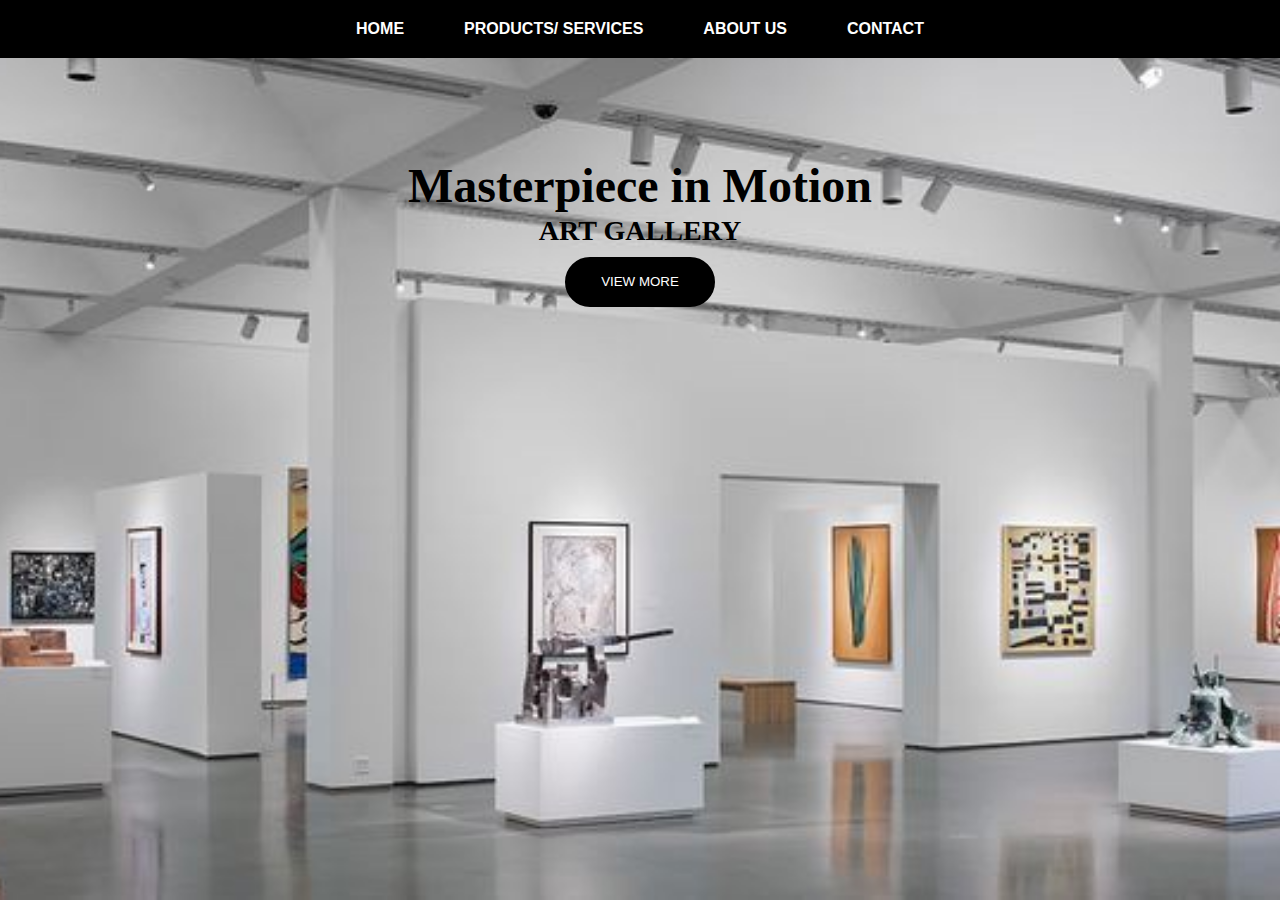
<file: index.html>
<!DOCTYPE html>
<html lang="en">
<head>
    <meta charset="UTF-8">
    <meta name="viewport" content="width=device-width, initial-scale=1.0">
    <title>Masterpieces in Motion | Home</title>
    <link rel="stylesheet" href="homePage.css">
</head>
<body>

    <nav class="header">

        <div class="headerOne">
            <button class="hBut" onclick="location.href='homePage.html'"><strong>HOME</strong></button>
            <button class="hBut" onclick="location.href='productPage.html'"><strong>PRODUCTS/ SERVICES</strong></button>
            <button class="hBut" onclick="location.href='aboutUs.html'"><strong>ABOUT US</strong></button>
            <button class="hBut" onclick="location.href='contact.html'"><strong>CONTACT</strong></button>
        </div>

    </nav>

    <div class="title">
        <h1>Masterpiece in Motion</h1>
        <h3>ART GALLERY</h3>
    </div>

    <button class="viewMore" onclick="location.href='productPage.html'">VIEW MORE</button>
    
</body>
</html>
</file>
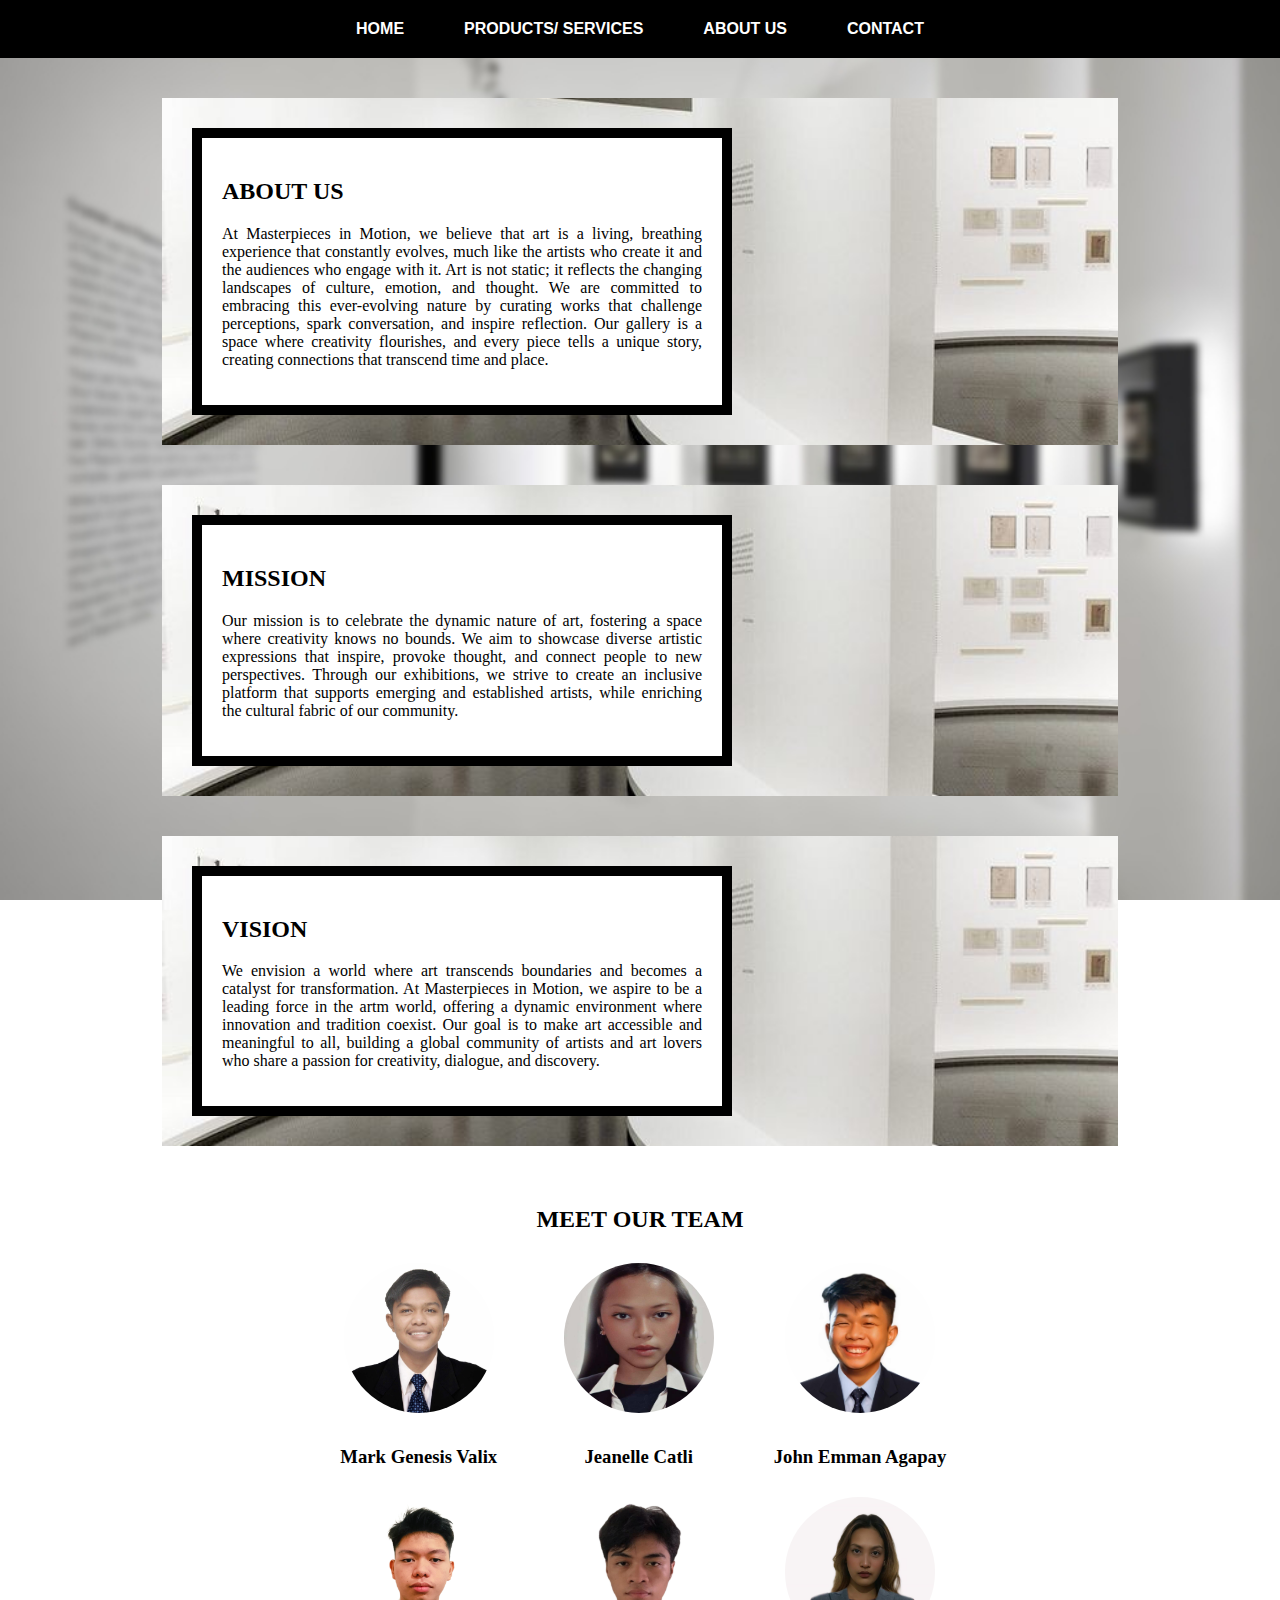
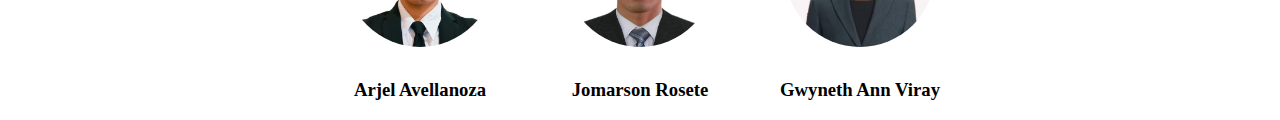
<file: aboutUs.html>
<!DOCTYPE html>
<html lang="en">
<head>
    <meta charset="UTF-8">
    <meta name="viewport" content="width=device-width, initial-scale=1.0">
    <title>Masterpieces in Motion | About</title>
    <link rel="stylesheet" href="aboutUs.css">
</head>
<body>

    <nav class="header">

        <div class="headerOne">
            <button class="hBut" onclick="location.href='homePage.html'"><strong>HOME</strong></button>
            <button class="hBut" onclick="location.href='productPage.html'"><strong>PRODUCTS/ SERVICES</strong></button>
            <button class="hBut" onclick="location.href='aboutUs.html'"><strong>ABOUT US</strong></button>
            <button class="hBut" onclick="location.href='contact.html'"><strong>CONTACT</strong></button>
        </div>

    </nav>
    
    <div class="aboutUsBg">
        <div class="aboutUs">
            <h2>ABOUT US</h2>
            <p>
                At Masterpieces in Motion, we believe that art is a living,
                breathing experience that constantly evolves, much like the
                artists who create it and the audiences who engage with it.
                Art is not static; it reflects the changing landscapes of 
                culture, emotion, and thought. We are committed to embracing 
                this ever-evolving nature by curating works that challenge
                perceptions, spark conversation, and inspire reflection. Our
                gallery is a space where creativity flourishes, and every
                piece tells a unique story, creating connections that
                transcend time and place.
            </p>

        </div>

    </div>

    <div class="missionBg">
        <div class="mission">
            <h2>MISSION</h2>
            <p>
                Our mission is to celebrate the dynamic nature of art,
                fostering a space where creativity knows no bounds.
                We aim to showcase diverse artistic expressions that
                inspire, provoke thought, and connect people to new
                perspectives. Through our exhibitions, we strive to
                create an inclusive platform that supports emerging and
                established artists, while enriching the cultural fabric of
                our community.
            </p>

        </div>
    </div>

    <div class="visionBg">
        <div class="vision">
            <h2>VISION</h2>
            <p>
                We envision a world where art transcends boundaries and
                becomes a catalyst for transformation. At Masterpieces 
                in Motion, we aspire to be a leading force in the artm
                world, offering a dynamic environment where innovation
                and tradition coexist. Our goal is to make art accessible 
                and meaningful to all, building a global community of 
                artists and art lovers who share a passion for creativity,
                dialogue, and discovery.
            </p>

        </div>
    </div>

    <div class="teamBg">
        <h2>MEET OUR TEAM</h2>
        <div class="firstTeam">
           
            <div>
                <img class="team" src="valix.jpg" alt="Mark Genesis Valix">
                <h3 id="valix">Mark Genesis Valix</h3>
            </div>

            <div>
                <img class="team" src="catli.jpg" alt="Jeanelle Catli">
                <h3 class="name" id="catli">Jeanelle Catli</h3>
            </div>

            <div>
                <img class="team" src="agapay.jpg" alt="John Emman Agapay">
                <h3 class="name" id="agapay">John Emman Agapay</h3>
            </div>

        </div>

        <div class="secondTeam">

            <div>
                <img class="team" src="avellanoza.jpg" alt="Arjel Avellanoza">
                <h3 class="name" id="avellanoza">Arjel Avellanoza</h3>
            </div>

            <div>
                <img class="team" src="rosete.jpg" alt="Jomarson Rosete">
                <h3 class="name" id="rosete">Jomarson Rosete</h3>
            </div>

            <div>
                <img class="team" src="viray.jpg" alt="Gwyneth Ann Viray">
                <h3 class="name" id="viray">Gwyneth Ann Viray </h3>
            </div>

        </div>

    </div>

    
</body>
</html>
</file>
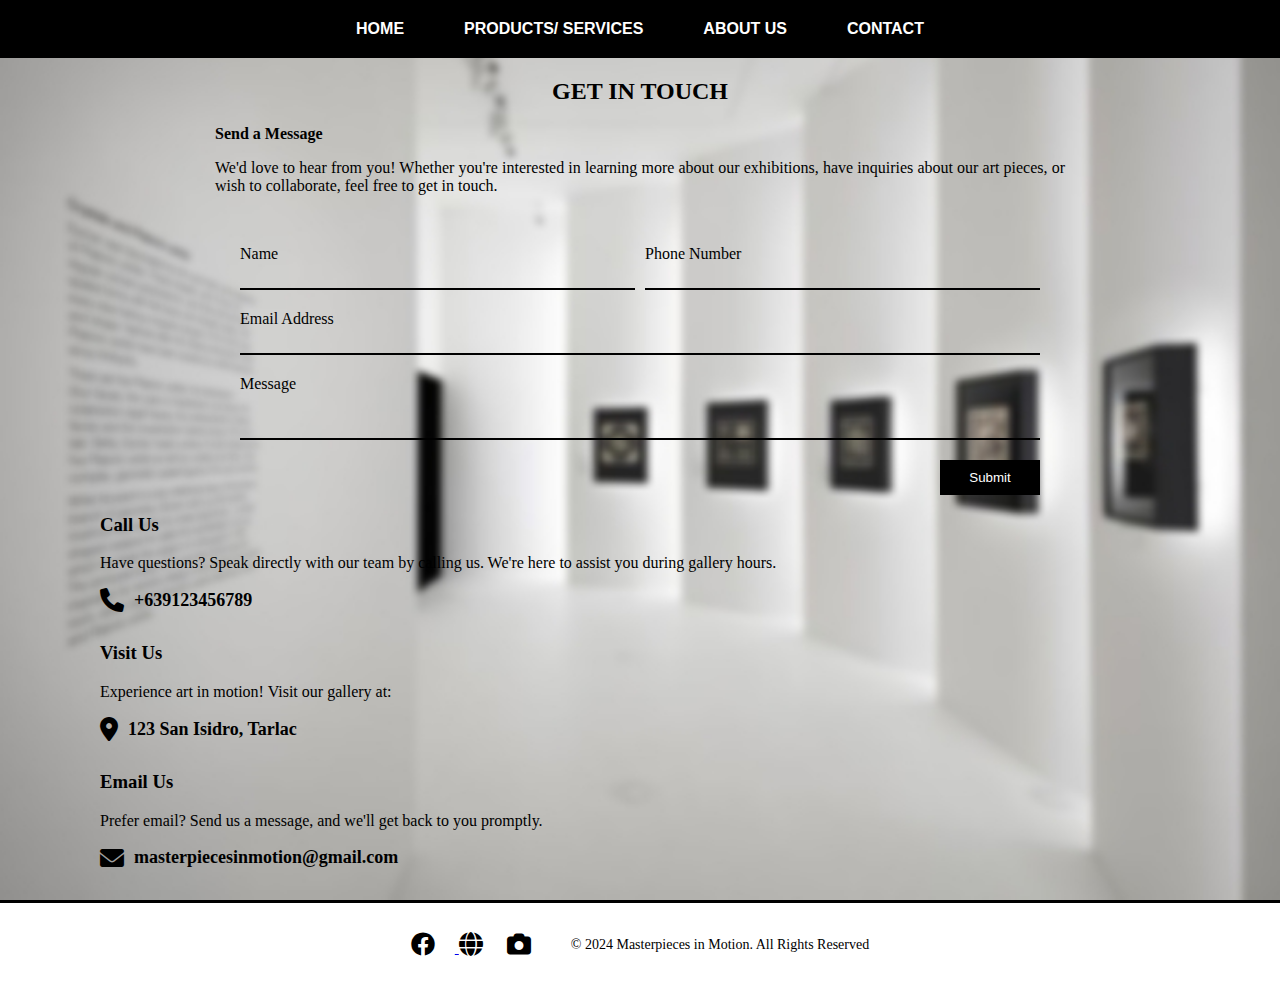
<file: contact.html>
<!DOCTYPE html>
<html lang="en">
<head>
  <meta charset="UTF-8">
  <meta name="viewport" content="width=device-width, initial-scale=1.0">
  <title>Masterpieces in Motion | Contact</title>
  <link rel="stylesheet" href="contact.css">
  <!-- Link to Font Awesome (if using Font Awesome icons) -->
  <link href="https://cdnjs.cloudflare.com/ajax/libs/font-awesome/6.0.0-beta3/css/all.min.css" rel="stylesheet">
</head>
<body>

    <nav class="header">

        <div class="headerOne">
            <button class="hBut" onclick="location.href='homePage.html'"><strong>HOME</strong></button>
            <button class="hBut" onclick="location.href='productPage.html'"><strong>PRODUCTS/ SERVICES</strong></button>
            <button class="hBut" onclick="location.href='aboutUs.html'"><strong>ABOUT US</strong></button>
            <button class="hBut" onclick="location.href='contact.html'"><strong>CONTACT</strong></button>
        </div>

    </nav>

    <div class="getIn">
        <h2>GET IN TOUCH</h2>
        <p><strong>Send a Message</strong></p>
        <p>We'd love to hear from you! Whether you're interested in 
        learning more about our exhibitions, have inquiries about our 
        art pieces, or wish to collaborate, feel free to get in touch.</p>
    </div>

    
    <div class="form-container">
        <form id="forms">
        <div class="row">
            <div class="name">
                <label for="nameInput">Name</label>
                <input type="text" id="nameInput"required>
            </div> 
    
            <div class="phone">
                <label for="phoneInput">Phone Number</label>
                <input type="text" id="phoneInput"required>
            </div>
        </div>
    
        <div class="email">
            <label for="emailInput">Email Address</label>
            <input type="text" id="emailInput"required>
        </div>  
    
        <div class="message">
            <label for="messageInput">Message</label>
            <input type="text" class="message" id="messageInput"required>
        </div>  
    
        <div class="button-container">
            <button class="submit"onclick="SUBMIT(event)">Submit</button>
        </div>
  </form> 
 </div>

    
    
    

    <div class="callUs">
        <h3>Call Us</h3>
        <p class="call">Have questions? Speak directly with our team by calling us. We're here to assist you during gallery hours.</p>
        <div class="icon-text">
            <i class="fa-solid fa-phone"></i>
            <h3 class="number">+639123456789</h3>
        </div>
    </div>
    
    <div class="visitUs">
        <h3>Visit Us</h3>
        <p class="call">Experience art in motion! Visit our gallery at:</p>
        <div class="icon-text">
            <i class="fa-solid fa-location-dot"></i>
            <h3 class="number">123 San Isidro, Tarlac</h3>
        </div>
    </div>
    
    <div class="emailUs">
        <h3>Email Us</h3>
        <p class="call">Prefer email? Send us a message, and we'll get back to you promptly.</p>
        <div class="icon-text">
            <i class="fa-solid fa-envelope"></i>
            <h3 class="number">masterpiecesinmotion@gmail.com</h3>
        </div>
    </div>
    <footer class="footer">
        <div class="footer-content">
        
          <div class="social-icons">
            <a href="https://www.facebook.com/groups/1124116212647384" target="_blank" rel="noopener noreferrer">
                <i class="fab fa-facebook"></i>
            </a>
            <i class="fas fa-globe"></i>
            <i class="fas fa-camera"></i>
          </div>
         
          <p class="copyright">&copy; 2024 Masterpieces in Motion. All Rights Reserved</p>
        </div>
      </footer>



      <script src="script.js" type="text/javascript"></script>
</body>
</html>
</file>
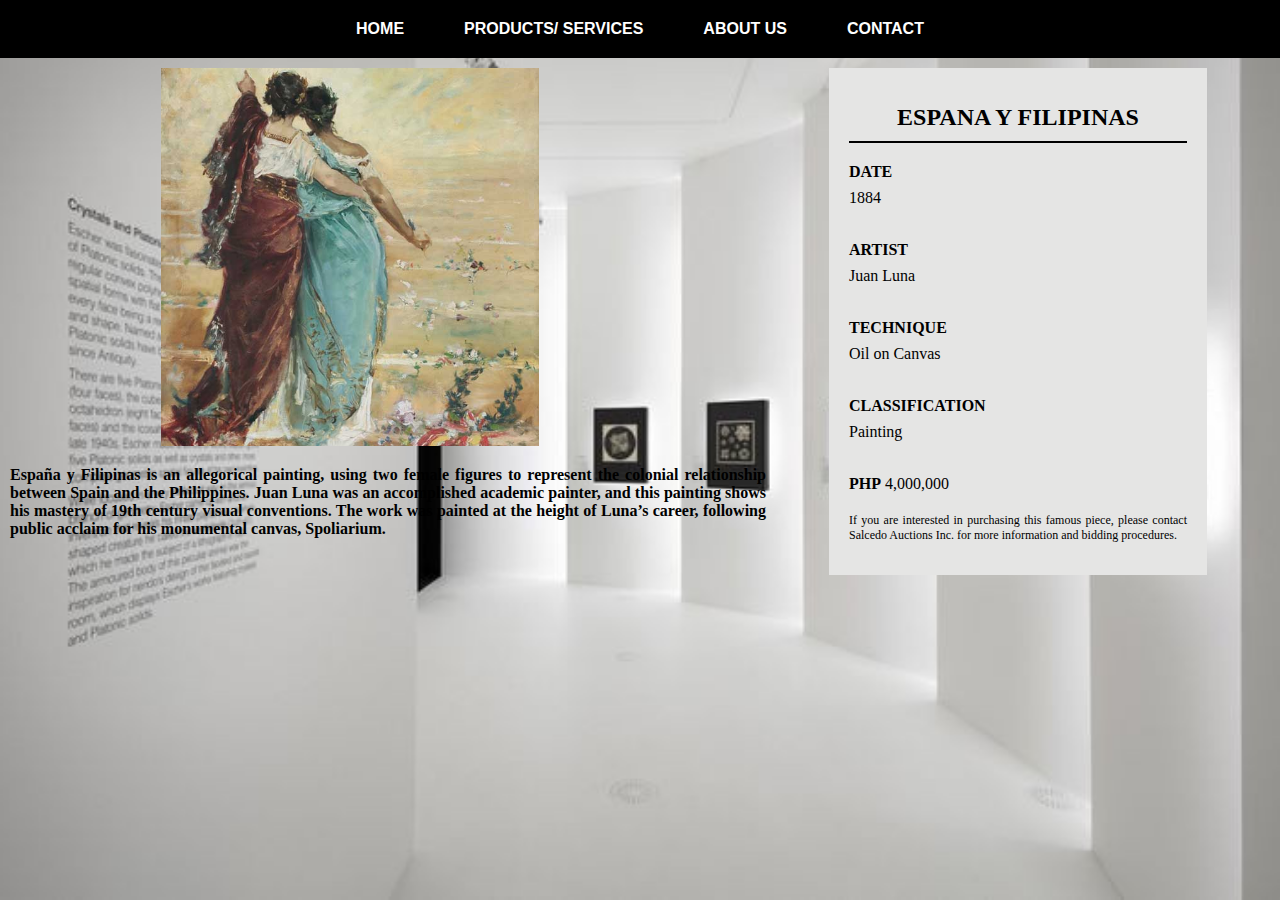
<file: espana.html>
<!DOCTYPE html>
<html lang="en">
<head>
    <meta charset="UTF-8">
    <meta name="viewport" content="width=device-width, initial-scale=1.0">
    <title>Masterpieces in Motion | Espana y Filipinas</title>
    <link rel="stylesheet" href="espana.css">
</head>
<body>

    <nav class="header">

        <div class="headerOne">
            <button class="hBut" onclick="location.href='homePage.html'"><strong>HOME</strong></button>
            <button class="hBut" onclick="location.href='productPage.html'"><strong>PRODUCTS/ SERVICES</strong></button>
            <button class="hBut" onclick="location.href='aboutUs.html'"><strong>ABOUT US</strong></button>
            <button class="hBut" onclick="location.href='contact.html'"><strong>CONTACT</strong></button>
        </div>

    </nav>

    
    <div class="container">
    <div class="plantingRiceBg">
        <img class="plantingRice" src="art1.png" alt="">
        <p> <strong>España y Filipinas is an allegorical painting, 
            using two female figures to represent the colonial 
            relationship between Spain and the Philippines. Juan 
            Luna was an accomplished academic painter, and this 
            painting shows his mastery of 19th century visual 
            conventions. The work was painted at the height of Luna’s 
            career, following public acclaim for his monumental canvas, 
            Spoliarium. </strong></p>

    </div>

    <div class="card">
        <h1>ESPANA Y FILIPINAS</h1>
        <div class="details">
            <p><span class="label">DATE</span></p>
            <p> 1884</p>
            <br>
            <p><span class="label">ARTIST</span></p>
            <p>Juan Luna</p>
            <br>
            <p><span class="label">TECHNIQUE</span></p>
            <p>Oil on Canvas</p>
            <br>
            <p><span class="label">CLASSIFICATION</span></p>
            <p>Painting</p>
            <br>
            <p><span class="label">PHP</span> 4,000,000</p>
        </div>
        <div class="footer">
            <p>If you are interested in purchasing this famous piece, please contact Salcedo Auctions Inc. for more information and bidding procedures.</p>
        </div>
    </div>
</div>
    
</body>
</html>
</file>
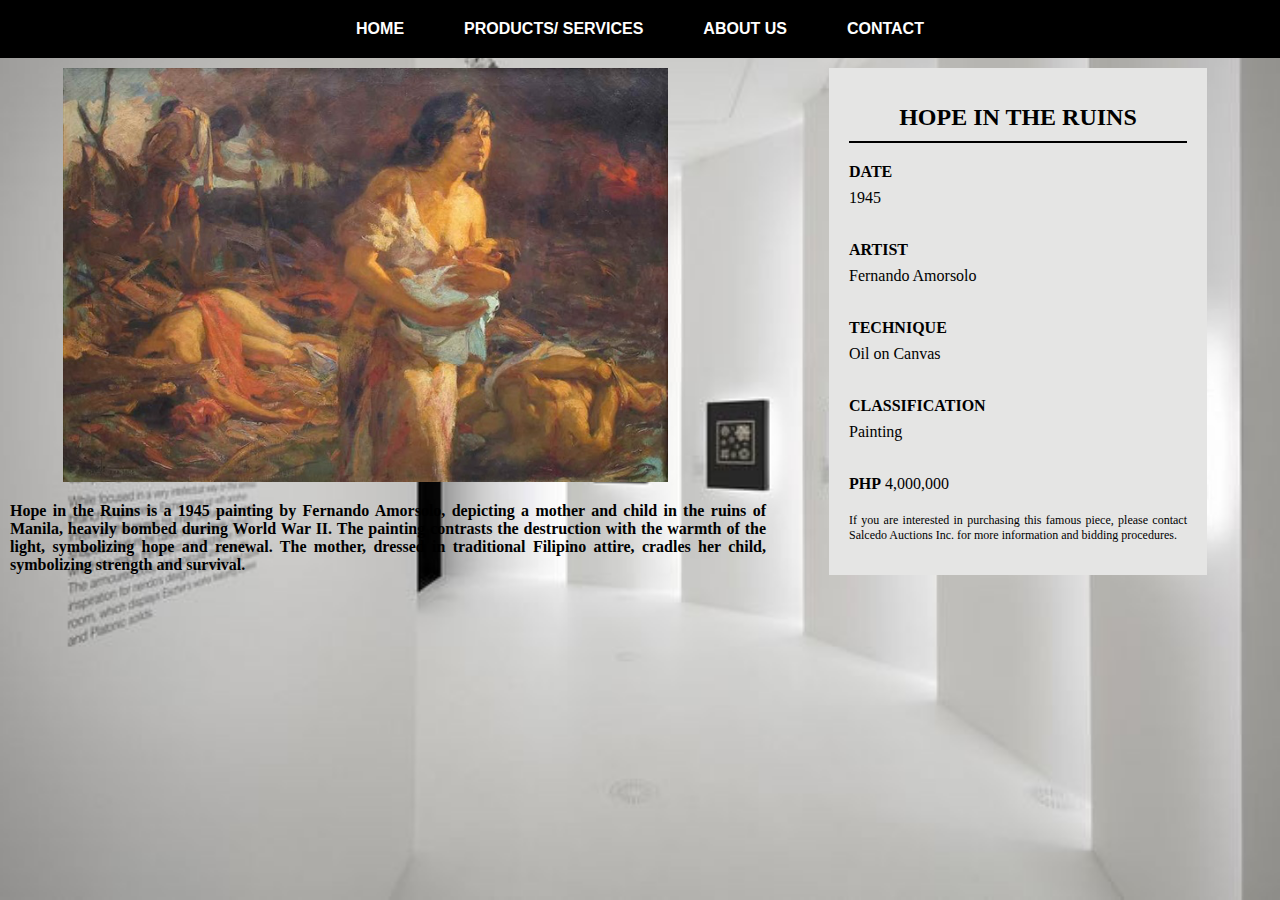
<file: hope.html>
<!DOCTYPE html>
<html lang="en">
<head>
    <meta charset="UTF-8">
    <meta name="viewport" content="width=device-width, initial-scale=1.0">
    <title>Masterpieces in Motion | Hope in the Ruins</title>
    <link rel="stylesheet" href="hope.css">
</head>
<body>

    
    <nav class="header">

        <div class="headerOne">
            <button class="hBut" onclick="location.href='homePage.html'"><strong>HOME</strong></button>
            <button class="hBut" onclick="location.href='productPage.html'"><strong>PRODUCTS/ SERVICES</strong></button>
            <button class="hBut" onclick="location.href='aboutUs.html'"><strong>ABOUT US</strong></button>
            <button class="hBut" onclick="location.href='contact.html'"><strong>CONTACT</strong></button>
        </div>

    </nav>

    <div class="container">
    <div class="plantingRiceBg">
        <img class="plantingRice" src="hope.png" alt="">
        <p> <strong>Hope in the Ruins is a 1945 painting by 
            Fernando Amorsolo, depicting a mother and child in 
            the ruins of Manila, heavily bombed during World War II. 
            The painting contrasts the destruction with the warmth 
            of the light, symbolizing hope and renewal. The mother,
             dressed in traditional Filipino attire, cradles her 
             child, symbolizing strength and survival.</strong></p>

    </div>

    <div class="card">
        <h1>HOPE IN THE RUINS</h1>
        <div class="details">
            <p><span class="label">DATE</span></p>
            <p>1945</p>
            <br>
            <p><span class="label">ARTIST</span></p>
            <p>Fernando Amorsolo</p>
            <br>
            <p><span class="label">TECHNIQUE</span></p>
            <p>Oil on Canvas</p>
            <br>
            <p><span class="label">CLASSIFICATION</span></p>
            <p>Painting</p>
            <br>
            <p><span class="label">PHP</span> 4,000,000</p>
        </div>
        <div class="footer">
            <p>If you are interested in purchasing this famous piece, please contact Salcedo Auctions Inc. for more information and bidding procedures.</p>
        </div>
    </div>
</div>
    
</body>
</html>
</file>
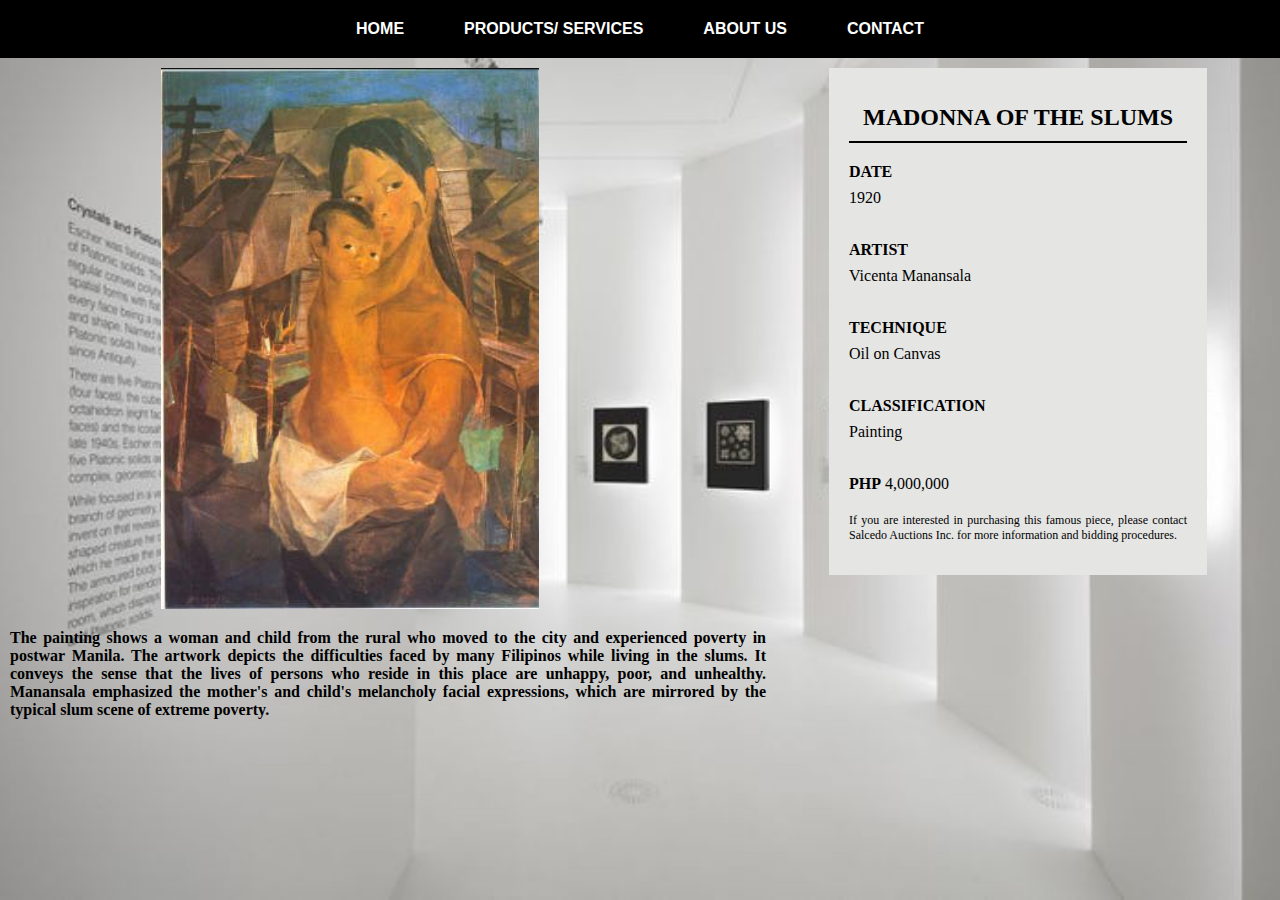
<file: madonna.html>
<!DOCTYPE html>
<html lang="en">
<head>
    <meta charset="UTF-8">
    <meta name="viewport" content="width=device-width, initial-scale=1.0">
    <title>Masterpieces in Motion | Madonna of the Slums</title>
    <link rel="stylesheet" href="madonna.css">
</head>
<body>

    <nav class="header">

        <div class="headerOne">
            <button class="hBut" onclick="location.href='homePage.html'"><strong>HOME</strong></button>
            <button class="hBut" onclick="location.href='productPage.html'"><strong>PRODUCTS/ SERVICES</strong></button>
            <button class="hBut" onclick="location.href='aboutUs.html'"><strong>ABOUT US</strong></button>
            <button class="hBut" onclick="location.href='contact.html'"><strong>CONTACT</strong></button>
        </div>

    </nav>

    <div class="container">
    <div class="plantingRiceBg">
        <img class="plantingRice" src="madonna.png" alt="">
        <p> <strong>The painting shows a woman and child from 
            the rural who moved to the city and experienced 
            poverty in postwar Manila. The artwork depicts the 
            difficulties faced by many Filipinos while living 
            in the slums. It conveys the sense that the lives 
            of persons who reside in this place are unhappy, 
            poor, and unhealthy. Manansala emphasized the mother's 
            and child's melancholy facial expressions, which are 
            mirrored by the typical slum scene of extreme poverty.</strong></p>

    </div>

    <div class="card">
        <h1>MADONNA OF THE SLUMS</h1>
        <div class="details">
            <p><span class="label">DATE</span></p>
            <p> 1920</p>
            <br>
            <p><span class="label">ARTIST</span></p>
            <p>Vicenta Manansala</p>
            <br>
            <p><span class="label">TECHNIQUE</span></p>
            <p>Oil on Canvas</p>
            <br>
            <p><span class="label">CLASSIFICATION</span></p>
            <p>Painting</p>
            <br>
            <p><span class="label">PHP</span> 4,000,000</p>
        </div>
        <div class="footer">
            <p>If you are interested in purchasing this famous piece, please contact Salcedo Auctions Inc. for more information and bidding procedures.</p>
        </div>
    </div>
</div>
    
</body>
</html>
</file>
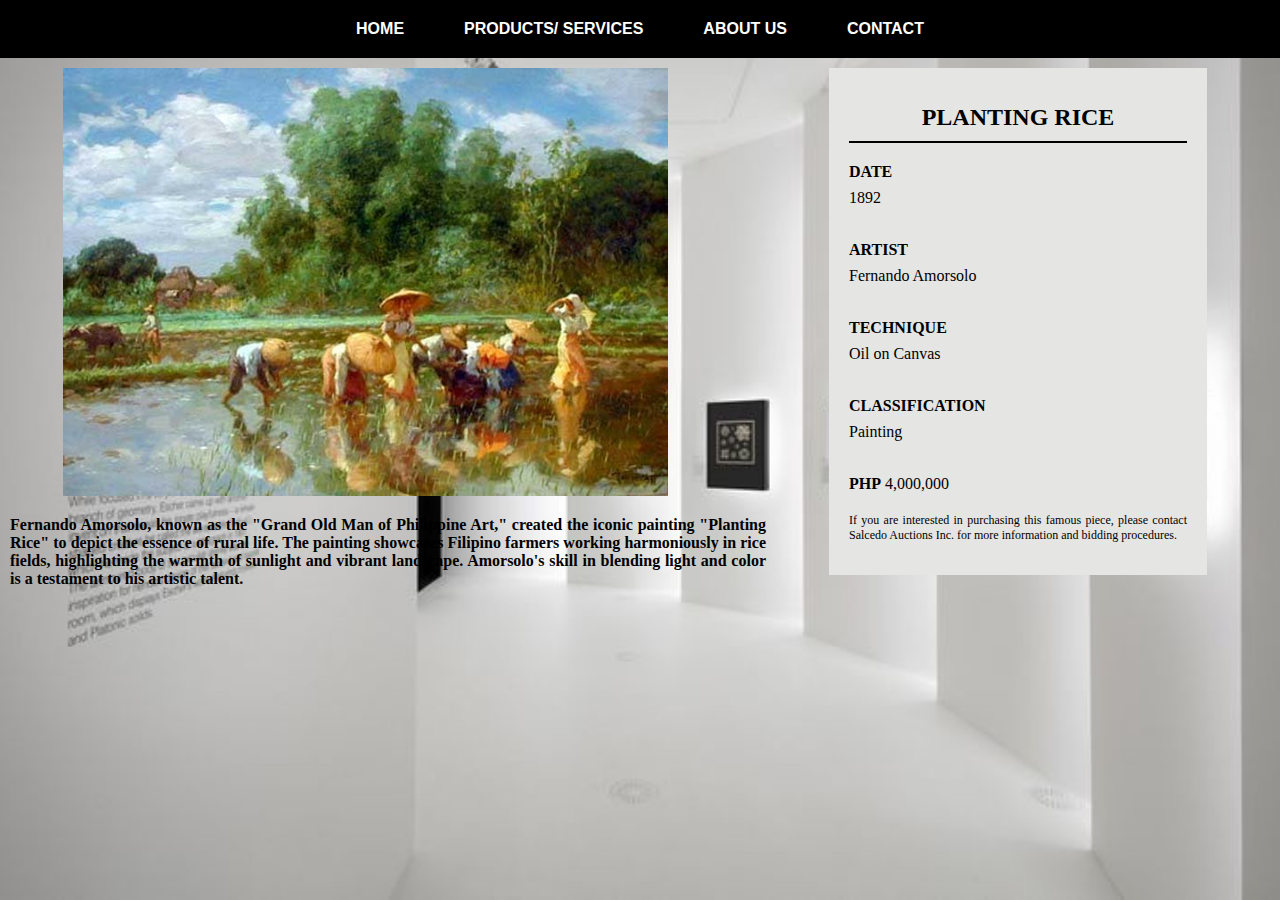
<file: plantingRice.html>
<!DOCTYPE html>
<html lang="en">
<head>
    <meta charset="UTF-8">
    <meta name="viewport" content="width=device-width, initial-scale=1.0">
    <title>Masterpieces in Motion | Planting Rice</title>
    <link rel="stylesheet" href="plantingRice.css">
</head>
<body>

    <nav class="header">

        <div class="headerOne">
            <button class="hBut" onclick="location.href='homePage.html'"><strong>HOME</strong></button>
            <button class="hBut" onclick="location.href='productPage.html'"><strong>PRODUCTS/ SERVICES</strong></button>
            <button class="hBut" onclick="location.href='aboutUs.html'"><strong>ABOUT US</strong></button>
            <button class="hBut" onclick="location.href='contact.html'"><strong>CONTACT</strong></button>
        </div>

    </nav>

    <div class="container">
        <div class="plantingRiceBg">
            <img class="plantingRice" src="plantingRice.png" alt="">
            <p><strong>Fernando Amorsolo, known as the "Grand Old Man of Philippine Art," created the iconic painting "Planting Rice" to depict the essence of rural life. The painting showcases Filipino farmers working harmoniously in rice fields, highlighting the warmth of sunlight and vibrant landscape. Amorsolo's skill in blending light and color is a testament to his artistic talent.</strong></p>
        </div>
    
        <div class="card">
            <h1>PLANTING RICE</h1>
            <div class="details">
                <p><span class="label">DATE</span></p>
                <p> 1892</p>
                <br>
                <p><span class="label">ARTIST</span></p>
                <p>Fernando Amorsolo</p>
                <br>
                <p><span class="label">TECHNIQUE</span></p>
                <p>Oil on Canvas</p>
                <br>
                <p><span class="label">CLASSIFICATION</span></p>
                <p>Painting</p>
                <br>
                <p><span class="label">PHP</span> 4,000,000</p>
            </div>
            <div class="footer">
                <p>If you are interested in purchasing this famous piece, please contact Salcedo Auctions Inc. for more information and bidding procedures.</p>
            </div>
        </div>
    </div>
    

   



    
</body>
</html>
</file>
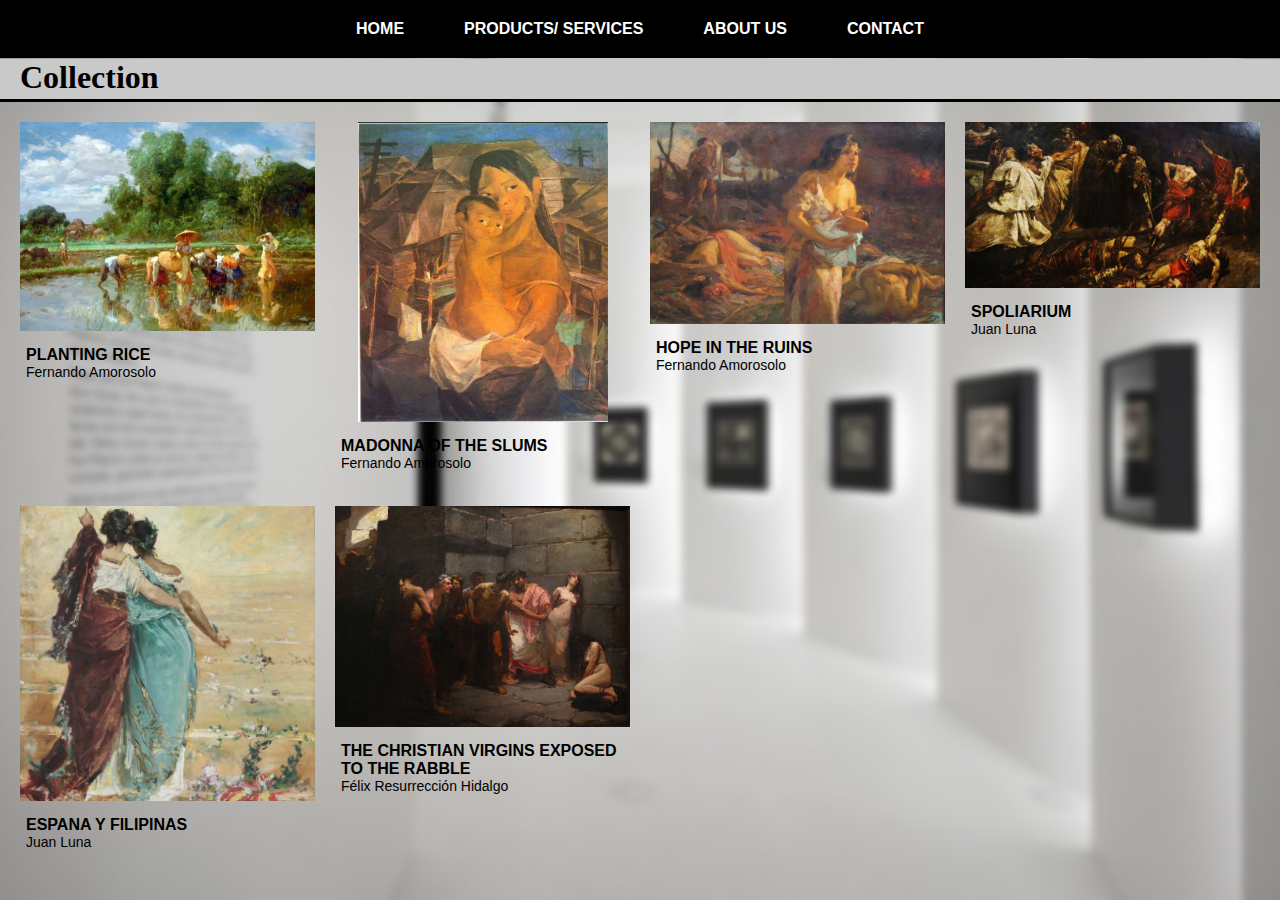
<file: productPage.html>
<!DOCTYPE html>
<html lang="en">
<head>
    <meta charset="UTF-8">
    <meta name="viewport" content="width=device-width, initial-scale=1.0">
    <title>Masterpieces in Motion | Product/ Services</title>
    <link rel="stylesheet" href="productPage.css">
</head>
<body>

    <nav class="header">

        <div class="headerOne">
            <button class="hBut" onclick="location.href='homePage.html'"><strong>HOME</strong></button>
            <button class="hBut" onclick="location.href='productPage.html'"><strong>PRODUCTS/ SERVICES</strong></button>
            <button class="hBut" onclick="location.href='aboutUs.html'"><strong>ABOUT US</strong></button>
            <button class="hBut" onclick="location.href='contact.html'"><strong>CONTACT</strong></button>
        </div>

    </nav>

    <div class="collection">
        <h1 class="col">Collection</h1>
    </div>
    
    <div class="gallery">
        <div class="arts1">
            <img class="plantingRice" src="plantingRice.png" alt="PLANTING RICE">
            <button class="but" onclick="location.href='plantingRice.html'">
                <p><strong>PLANTING RICE</strong> Fernando Amorosolo</p>
            </button>
        </div>
    
        <div class="arts2">
            <img class="madonna" src="madonna.png" alt="MADONNA OF THE SLUMS">
            <button class="but" onclick="location.href='madonna.html'">
                <p><strong>MADONNA OF THE SLUMS</strong> Fernando Amorosolo</p>
            </button>
        </div>
    
        <div class="arts3">
            <img class="hope" src="hope.png" alt="HOPE IN THE RUINS">
            <button class="but" onclick="location.href='hope.html'">
                <p><strong>HOPE IN THE RUINS</strong> Fernando Amorosolo</p>
            </button>
        </div>
    
        <div class="arts4">
            <img class="spoliarium" src="art2.jpg" alt="SPOLIARIUM">
            <button class="but" onclick="location.href='spoliarium.html'">
                <p><strong>SPOLIARIUM</strong> Juan Luna</p>
            </button>
        </div>
    
        <div class="arts5">
            <img class="espana" src="art1.png" alt="ESPANA Y FILIPINAS">
            <button class="but" onclick="location.href='espana.html'">
                <p><strong>ESPANA Y FILIPINAS</strong> Juan Luna</p>
            </button>
        </div>
    
        <div class="arts6">
            <img class="theChristian" src="art3.png" alt="THE CHRISTIAN VIRGINS EXPOSED TO THE RABBLE">
            <button class="but" onclick="location.href='theChristian.html'">
                <p><strong>THE CHRISTIAN VIRGINS EXPOSED TO THE RABBLE</strong> Félix Resurrección Hidalgo</p>
            </button>
        </div>
    </div>
    

    


    

    
</body>
</html>
</file>
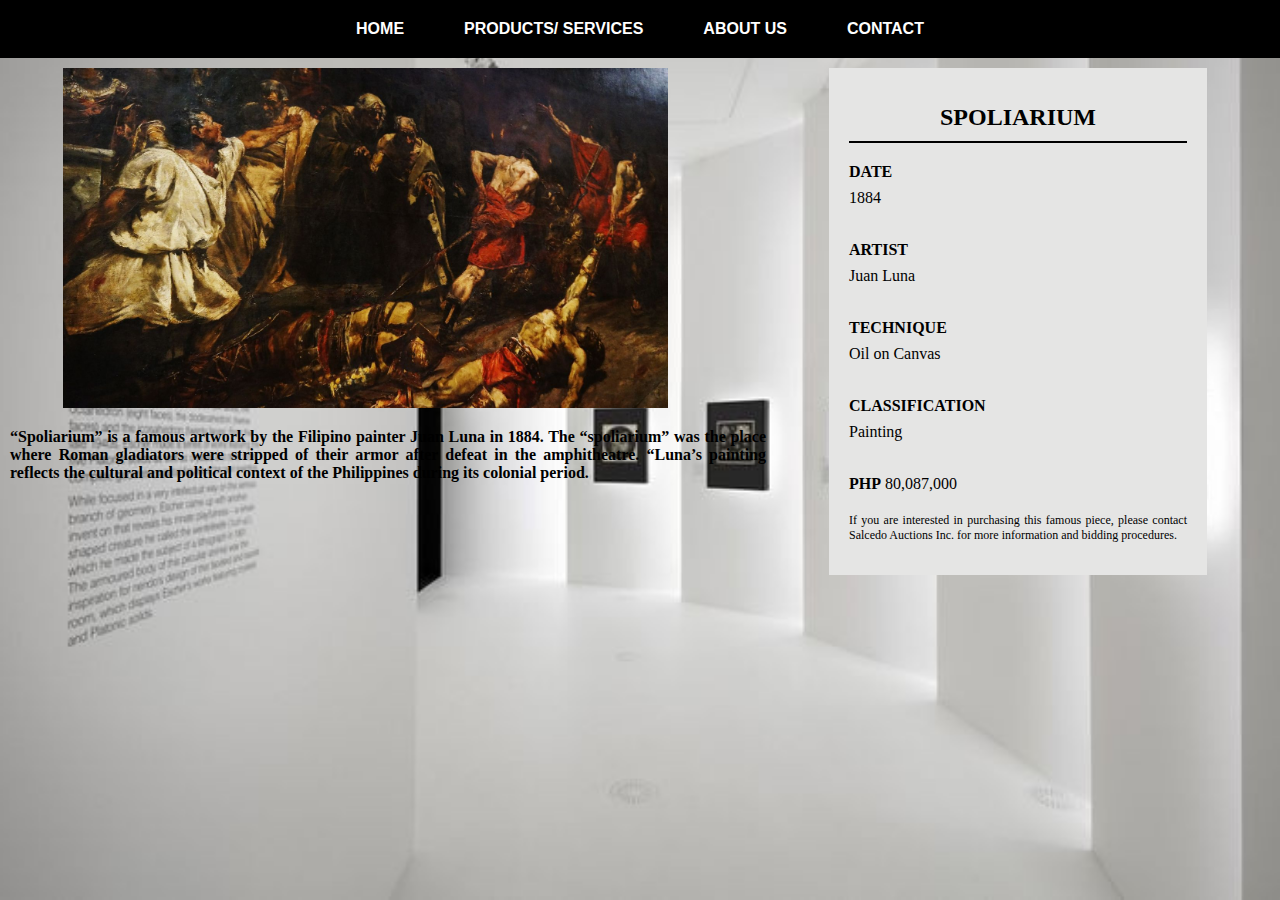
<file: spoliarium.html>
<!DOCTYPE html>
<html lang="en">
<head>
    <meta charset="UTF-8">
    <meta name="viewport" content="width=device-width, initial-scale=1.0">
    <title>Masterpieces in Motion | Spoliarium</title>
    <link rel="stylesheet" href="spoliarium.css">
</head>
<body>

    <nav class="header">

        <div class="headerOne">
            <button class="hBut" onclick="location.href='homePage.html'"><strong>HOME</strong></button>
            <button class="hBut" onclick="location.href='productPage.html'"><strong>PRODUCTS/ SERVICES</strong></button>
            <button class="hBut" onclick="location.href='aboutUs.html'"><strong>ABOUT US</strong></button>
            <button class="hBut" onclick="location.href='contact.html'"><strong>CONTACT</strong></button>
        </div>

    </nav>


 <div class="container">
    <div class="plantingRiceBg">
        <img class="plantingRice" src="art2.jpg" alt="">
        <p> <strong>“Spoliarium” is a famous artwork by the Filipino 
            painter Juan Luna in 1884. The “spoliarium” was the place 
            where Roman gladiators were stripped of their armor after 
            defeat in the amphitheatre. “Luna’s painting reflects the 
            cultural and political context of the Philippines during 
            its colonial period. </strong></p>

    </div>

    <div class="card">
        <h1>SPOLIARIUM</h1>
        <div class="details">
            <p><span class="label">DATE</span></p>
            <p>1884</p>
            <br>
            <p><span class="label">ARTIST</span></p>
            <p>Juan Luna</p>
            <br>
            <p><span class="label">TECHNIQUE</span></p>
            <p>Oil on Canvas</p>
            <br>
            <p><span class="label">CLASSIFICATION</span></p>
            <p>Painting</p>
            <br>
            <p><span class="label">PHP</span> 80,087,000</p>
        </div>
        <div class="footer">
            <p>If you are interested in purchasing this famous piece, please contact Salcedo Auctions Inc. for more information and bidding procedures.</p>
        </div>
    </div>
</div>
    
</body>
</html>
</file>
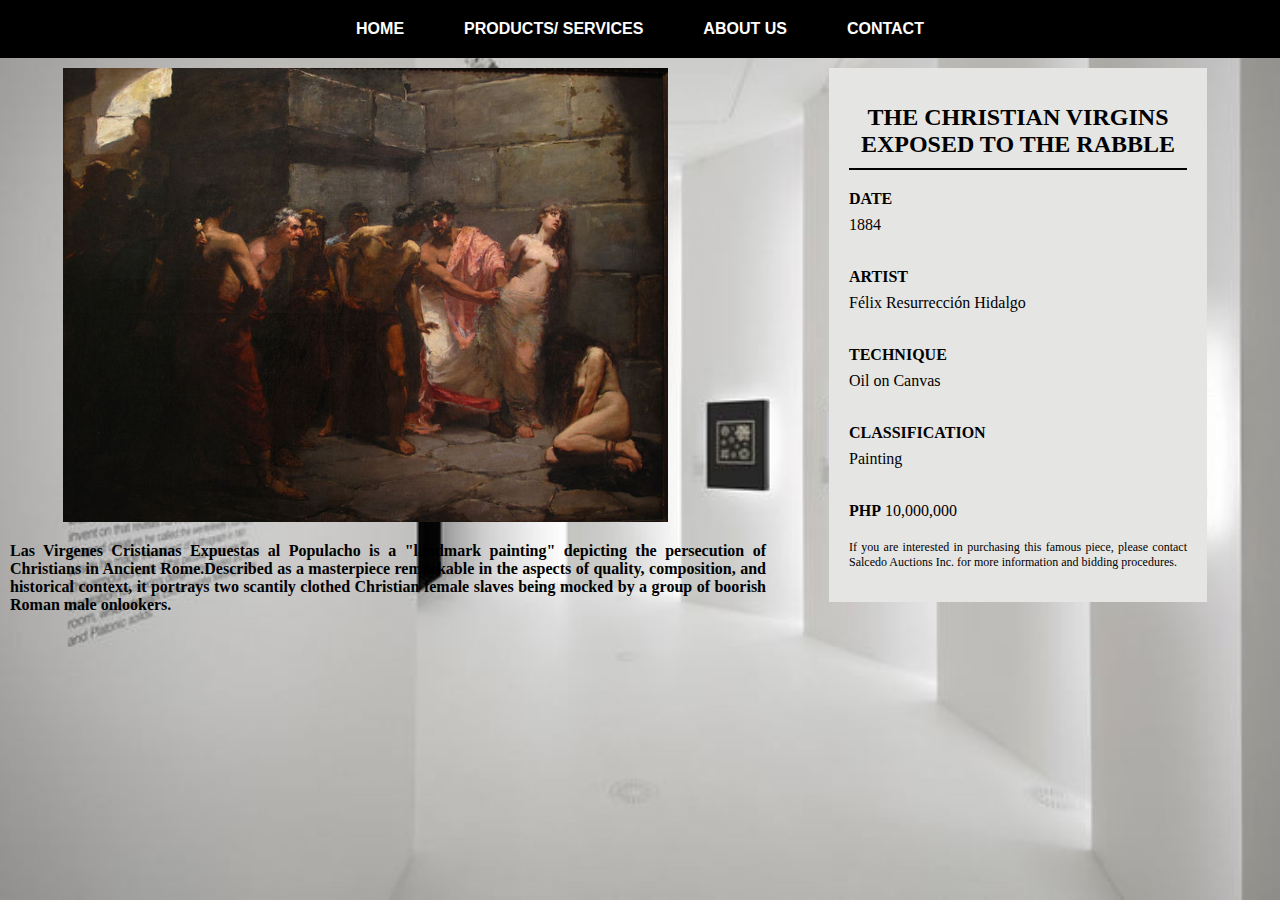
<file: theChristian.html>
<!DOCTYPE html>
<html lang="en">
<head>
    <meta charset="UTF-8">
    <meta name="viewport" content="width=device-width, initial-scale=1.0">
    <title>Masterpieces in Motion | The Christian Virgins Exposed to the Rabble</title>
    <link rel="stylesheet" href="theChristian.css">
</head>
<body>

    <nav class="header">

        <div class="headerOne">
            <button class="hBut" onclick="location.href='homePage.html'"><strong>HOME</strong></button>
            <button class="hBut" onclick="location.href='productPage.html'"><strong>PRODUCTS/ SERVICES</strong></button>
            <button class="hBut" onclick="location.href='aboutUs.html'"><strong>ABOUT US</strong></button>
            <button class="hBut" onclick="location.href='contactPage.html'"><strong>CONTACT</strong></button>
        </div>

    </nav>
    <div class="container">
    <div class="plantingRiceBg">
        <img class="plantingRice" src="art3.png" alt="THE CHRISTIAN VIRGINS EXPOSED TO THE RABBLE">
        <p> <strong>Las Virgenes Cristianas Expuestas al Populacho is a 
            "landmark painting" depicting the persecution of 
            Christians in Ancient Rome.Described as a masterpiece 
            remarkable in the aspects of quality, composition, and 
            historical context, it portrays two scantily clothed 
            Christian female slaves being mocked by a group of boorish 
            Roman male onlookers.</strong></p>

    </div>

    <div class="card">
        <h1>THE CHRISTIAN VIRGINS EXPOSED TO THE RABBLE</h1>
        <div class="details">
            <p><span class="label">DATE</span></p>
            <p>1884</p>
            <br>
            <p><span class="label">ARTIST</span></p>
            <p>Félix Resurrección Hidalgo</p>
            <br>
            <p><span class="label">TECHNIQUE</span></p>
            <p>Oil on Canvas</p>
            <br>
            <p><span class="label">CLASSIFICATION</span></p>
            <p>Painting</p>
            <br>
            <p><span class="label">PHP</span> 10,000,000</p>
        </div>
        <div class="footer">
            <p>If you are interested in purchasing this famous piece, please contact Salcedo Auctions Inc. for more information and bidding procedures.</p>
        </div>
    </div>
</div>

</body>
</html>
</file>
<file: homePage.css>
body {
    display: block;
    justify-content: center;
    background-image: url(homePageBG.jpg);
    margin: 0;
    background-size: cover;
    background-repeat: no-repeat;
    background-position: center;
    background-attachment: fixed;
    width: 100%;
    height: 100%;
}

.header {
    display: flex;
    justify-content: space-between;
    align-items: center;
    padding: 10px 20px;
    background-color: #000000;
    color: white;
    
}

.headerOne{
    display: flex;
    align-items: center;
    margin: 0 auto;
}

.hBut {
    background-color: transparent;
    color: white;
    border: none;
    padding: 10px 20px;
    margin: 0 10px;
    font-size: 16px;
    cursor: pointer;
    text-transform: uppercase;
}

.hBut:hover {
    color: #555;
}

/* Responsive Layout */
@media (max-width: 768px) {
    .header {
        flex-direction: column; /* Stack header items vertically */
        align-items: flex-start;
    }

    .headerOne, .headerTwo {
        flex-direction: column; /* Stack buttons vertically */
        width: 100%; /* Make each section take full width */
        margin-bottom: 10px; /* Add space between sections */
    }

    .hBut {
        width: 100%; /* Make buttons take full width */
        margin: 5px 0; /* Reduce margin between buttons */
        text-align: center; /* Center text inside the button */
    }
}

@media (max-width: 480px) {
    .hBut {
        font-size: 14px; /* Reduce font size on smaller screens */
    }
}


.title {
    
    width: 90%; /* Make title responsive */
    max-width: 700px; /* Limit max width */
    text-align: center;
    margin: 100px auto; /* Center title */
    font-size: 1.5rem; /* Use relative font size */
  
}

h3 {
    margin-top: -30px;
}

.viewMore {
    margin: -90px auto;
    display: block;
    height: 50px;
    width: 150px;
    background-color: black;
    color: white;
    border-radius: 90px;
    border-style: solid;
    transition: 0.2s ease-in-out;
    text-align: center;
    line-height: 40px;
}

.viewMore:hover {
    transform: scale(1.10);
    
}

/* Media Queries for Responsive Design */
@media screen and (max-width: 768px) {
    .header {
        flex-direction: column; /* Stack header items vertically */
        height: auto; /* Adjust height */
    }

    .headerOne, .headerTwo {
        width: 100%; /* Full width for smaller screens */
        margin: 5px 0;
    }

    .title {
        font-size: 1.2rem; /* Reduce font size */
        margin-top: 50px;
    }

    .viewMore {
        width: 120px; /* Reduce button size */
    }
}

@media screen and (max-width: 480px) {
    .title {
        font-size: 1rem; /* Further reduce font size */
    }

    .viewMore {
        width: 100px; /* Smaller button */
    }
}
</file>
<file: aboutUs.css>
/* Base Styles */
body {
    display: block;
    justify-content: center;
    background-image: url(blurBg.jpg);
    margin: 0;
    background-size: cover;
    background-repeat: no-repeat;
    background-position: center;
    background-attachment: fixed;
    width: 100%;
    height: 100%;
}

.header {
    display: flex;
    justify-content: space-between;
    align-items: center;
    padding: 10px 20px;
    background-color: #000000;
    color: white;
    
}

.headerOne {
    display: flex;
    align-items: center;
    margin: 0 auto;
}

.hBut {
    background-color: transparent;
    color: white;
    border: none;
    padding: 10px 20px;
    margin: 0 10px;
    font-size: 16px;
    cursor: pointer;
    text-transform: uppercase;
}

.hBut:hover {
    color: #555;
}

/* Responsive Layout */
@media (max-width: 768px) {
    .header {
        flex-direction: column; 
        align-items: flex-start;
    }

    .headerOne{
        flex-direction: column; 
        width: 100%; 
        margin-bottom: 10px; 
    }

    .hBut {
        width: 100%; 
        margin: 5px 0; 
        text-align: center; 
    }
}

@media (max-width: 480px) {
    .hBut {
        font-size: 12px; 
    }
}

.aboutUsBg, .missionBg, .visionBg{
    display: flex;
    justify-content: center;
    align-items: center;
    width: 70%; 
    margin: 40px auto; 
    justify-content: left;
    background-image: url(background2.jpg);
    background-size: cover;
    background-repeat: no-repeat;
    background-position: center;
    padding: 30px; 
}

.aboutUs, .mission, .vision {
    justify-content: center;
    width: 100%; 
    max-width: 480px; 
    background-color: white;
    padding: 20px;
    border: 10px solid black; 
    text-align: justify;
}

.teamBg {
    display: flex;
    flex-direction: column;
    align-items: center;
    text-align: center;
}

.firstTeam {
    
    display: flex;
    justify-content: center; 
    flex-wrap: wrap; 
    gap: 50px; 
}

.secondTeam {
   
    display: flex;
    justify-content: center; 
    flex-wrap: wrap; 
    gap: 50px; 
}


.team {
    width: 150px;
    height: 150px;
    border-radius: 50%; 
    margin: 10px;
}

/* Media Queries for Responsiveness */
@media screen and (max-width: 768px) {
    .aboutUsBg, .missionBg, .visionBg, .teamBg {
        flex-direction: column;
        padding: 10px;
    }

    .aboutUs, .mission, .vision {
        max-width: 90%;
        padding: 15px;
    }

    .team {
        width: 80px; 
        height: 80px;
    }
}

@media screen and (max-width: 480px) {
    .header {
        flex-direction: column; 
        align-items: center;
    }

    .hBut {
        padding: 5px 10px;
    }

    .team {
        width: 60px;
        height: 60px;
    }

    h2, h3 {
        font-size: 0.9rem; 
    }

    p {
        font-size: 0.9rem; 
    }
}
</file>
<file: contact.css>
/* Base Styles */
body {
    display: block;
    justify-content: center;
    background-image: url(blurBg.jpg);
    margin: 0;
    background-size: cover;
    background-repeat: no-repeat;
    background-position: center;
    background-attachment: fixed;
    width: 100%;
    height: 100%;
}

.header {
    display: flex;
    justify-content: space-between;
    align-items: center;
    padding: 10px 20px;
    background-color: #000000;
    color: white;
    
}

.headerOne{
    display: flex;
    align-items: center;
    margin: 0 auto;
}

.hBut {
    background-color: transparent;
    color: white;
    border: none;
    padding: 10px 20px;
    margin: 0 10px;
    font-size: 16px;
    cursor: pointer;
    text-transform: uppercase;
}

.hBut:hover {
    color: #555;
}

/* Responsive Layout */
@media (max-width: 768px) {
    .header {
        flex-direction: column; 
        align-items: flex-start;
    }

    .headerOne {
        flex-direction: column; 
        width: 100%; 
        margin-bottom: 10px; 
    }

    .hBut {
        width: 100%; 
        margin: 5px 0;
        text-align: center; 
    }
}

@media (max-width: 480px) {
    .hBut {
        font-size: 14px; 
    }
}

.getIn {
    width: 90%;
    max-width: 850px;
    margin: 20px auto;
    text-align: justify;
    margin-bottom: 50px;
}

h2{
    text-align: center;
}

.form-container {
    max-width: 800px;
    margin: 10px auto;
}

.row {
    display: flex;
    justify-content: space-between;
    gap: 10px;
    margin-bottom: 20px;
}

.name, .phone {
    flex: 1; 
    border-bottom: 2px solid black;
    margin-bottom: 0; 
}

.email, .message {
    border-bottom: 2px solid black;
    width: 100%; 
    margin-bottom: 20px;
}

label {
    display: block;
    text-align: left;
    margin-bottom: 5px;
    font-size: 16px;
}

input[type="text"] {
    width: 100%;
    font-size: 16px;
    border: none;
    background-color: transparent; 
}

input[type="text"]:focus {
    outline: none;
}

.button-container {
    display: flex;
    justify-content: flex-end; 
    margin-top: 20px;
}

.submit {
    background-color: black;
    color: white;
    border: none;
    padding: 10px 20px;
    cursor: pointer;
    transition: 0.3s;
    height: 35px;
    width: 100px;
}
.button-container {
    display: flex;
    justify-content: flex-end; 
    margin-top: 20px;
}

.submit {
    background-color: black;
    color: white;
    border: none;
    padding: 10px 20px;
    cursor: pointer;
    transition: 0.3s;
    height: 35px;
    width: 100px;
}


.submit:hover {
    transform: scale(1.1);
}

.visitUs, .emailUs, .callUs{
    margin-left: 100px;
    margin-bottom: 30px;
    
}

.icon-text {
    display: flex; 
    align-items: center; 
    gap: 10px; 
    margin-top: 10px;
}

.icon-text i {
    font-size: 24px; 
    color: black; 
}

.icon-text h3 {
    font-size: 18px; /* Adjust text size */
    margin: 0px; 
    color: black; 
}


.footer {
    background-color: transparent;
    border-top: 3px solid black; 
    padding: 20px 10px; 
    text-align: center;
}
  
.footer-content {
    display: flex;
    justify-content: center;
    align-items: center;
    gap: 20px;
    flex-wrap: wrap;
}

.social-icons i {
    font-size: 24px; 
    color: black; 
    margin-right: 20px;
}

.copyright {
    font-size: 14px;
    color: black;
}

/* Media Queries for Smaller Screens */
@media (max-width: 768px) {
    .header {
        flex-direction: column;
        align-items: flex-start;
    }

    .headerOne, .headerTwo {
        flex-direction: column;
        gap: 10px;
        align-items: flex-start;
    }

    .getIn, .callUs, .visitUs, .emailUs {
        text-align: left;
    }

    .footer-content {
        flex-direction: column;
        text-align: center;
    }
}

@media (max-width: 480px) {
    h2, h3 {
        font-size: 18px;
    }

    .number {
        font-size: 16px;
    }

    .hBut {
        font-size: 14px;
        padding: 8px 15px;
    }
}
</file>
<file: espana.css>
body {
    display: block;
    justify-content: center;
    background-image: url(background1.jpg);
    margin: 0;
    background-size: cover;
    background-repeat: no-repeat;
    background-position: center;
    background-attachment: fixed;
    width: 100%;
    height: 100%;
}
.header {
    display: flex;
    justify-content: space-between;
    align-items: center;
    padding: 10px 20px;
    background-color: #000000;
    color: white;
    
}

.headerOne{
    display: flex;
    align-items: center;
    margin: 0 auto;
}

.hBut {
    background-color: transparent;
    color: white;
    border: none;
    padding: 10px 20px;
    margin: 0 10px;
    font-size: 16px;
    cursor: pointer;
    text-transform: uppercase;
}

.hBut:hover {
    color: #555;
}

/* Responsive Layout */
@media (max-width: 768px) {
    .header {
        flex-direction: column; /* Stack header items vertically */
        align-items: flex-start;
    }

    .headerOne, .headerTwo {
        flex-direction: column; /* Stack buttons vertically */
        width: 100%; /* Make each section take full width */
        margin-bottom: 10px; /* Add space between sections */
    }

    .hBut {
        width: 100%; /* Make buttons take full width */
        margin: 5px 0; /* Reduce margin between buttons */
        text-align: center; /* Center text inside the button */
    }
}

@media (max-width: 480px) {
    .hBut {
        font-size: 14px; /* Reduce font size on smaller screens */
    }
}

/* General Styles */
/* Wrapper for the card and plantingRiceBg */
.container {
    display: flex;
    justify-content: space-between;  /* Space them out */
    align-items: flex-start;         /* Align at the top */
    margin: 10px;                    /* Optional margin */
    flex-wrap: wrap;   
         /* Allow wrapping on smaller screens */
}

/* Planting Rice Section */
.plantingRiceBg {
    flex: 1;
    max-width: 60%;                  /* Take up 50% of the container */
    margin-right: 30px;              /* Add some space between elements */
    text-align: justify;
   
}

.plantingRice {
    width: 50%;
    height: 20%;
    margin-left: 20%;
}

/* Card Section */
.card {
    flex: 1;
    max-width: 30%;                  /* Take up 50% of the container */
    background-color: #e5e5e4;
    padding: 20px;
    text-align: center;
    box-sizing: border-box;
    margin-right: 5%;
}

/* Other Styles */
h1 {
    font-size: 24px;
    font-weight: bold;
    text-transform: uppercase;
    margin-bottom: 20px;
    border-bottom: 2px solid #000;
    padding-bottom: 10px;
}

.details p {
    margin: 8px 0;
    font-size: 16px;
    text-align: left;
}

.label {
    font-weight: bold;
}

.footer {
    text-align: justify;
    margin-top: 20px;
    font-size: 12px;
}

/* Responsive Styles */
@media (max-width: 768px) {
    .container {
        flex-direction: column;  /* Stack elements vertically on smaller screens */
        align-items: center;
    }

    .plantingRiceBg, .card {
        max-width: 100%;
        margin-bottom: 20px;  /* Add space between elements */
    }

    h1 {
        font-size: 20px;
    }

    .details p {
        font-size: 14px;
    }

    .footer {
        font-size: 10px;
    }
}
</file>
<file: hope.css>
/* General header styles */
body {
    display: block;
    justify-content: center;
    background-image: url(background1.jpg);
    margin: 0;
    background-size: cover;
    background-repeat: no-repeat;
    background-position: center;
    background-attachment: fixed;
    width: 100%;
    height: 100%;
}
.header {
    display: flex;
    justify-content: space-between;
    align-items: center;
    padding: 10px 20px;
    background-color: #000000;
    color: white;
    
}

.headerOne{
    display: flex;
    align-items: center;
    margin: 0 auto;
}

.hBut {
    background-color: transparent;
    color: white;
    border: none;
    padding: 10px 20px;
    margin: 0 10px;
    font-size: 16px;
    cursor: pointer;
    text-transform: uppercase;
}

.hBut:hover {
    color: #555;
}

/* Responsive Layout */
@media (max-width: 768px) {
    .header {
        flex-direction: column; /* Stack header items vertically */
        align-items: flex-start;
    }

    .headerOne, .headerTwo {
        flex-direction: column; /* Stack buttons vertically */
        width: 100%; /* Make each section take full width */
        margin-bottom: 10px; /* Add space between sections */
    }

    .hBut {
        width: 100%; /* Make buttons take full width */
        margin: 5px 0; /* Reduce margin between buttons */
        text-align: center; /* Center text inside the button */
    }
}

@media (max-width: 480px) {
    .hBut {
        font-size: 14px; /* Reduce font size on smaller screens */
    }
}

/* General Styles */
/* Wrapper for the card and plantingRiceBg */
.container {
    display: flex;
    justify-content: space-between;  /* Space them out */
    align-items: flex-start;         /* Align at the top */
    margin: 10px;                    /* Optional margin */
    flex-wrap: wrap;   
         /* Allow wrapping on smaller screens */
}

/* Planting Rice Section */
.plantingRiceBg {
    flex: 1;
    max-width: 60%;                  /* Take up 50% of the container */
    margin-right: 30px;              /* Add some space between elements */
    text-align: justify;
   
}

.plantingRice {
    width: 80%;
    height: auto;
    margin-left: 7%;
}

/* Card Section */
.card {
    flex: 1;
    max-width: 30%;                  /* Take up 50% of the container */
    background-color: #e5e5e4;
    padding: 20px;
    text-align: center;
    box-sizing: border-box;
    margin-right: 5%;
}

/* Other Styles */
h1 {
    font-size: 24px;
    font-weight: bold;
    text-transform: uppercase;
    margin-bottom: 20px;
    border-bottom: 2px solid #000;
    padding-bottom: 10px;
}

.details p {
    margin: 8px 0;
    font-size: 16px;
    text-align: left;
}

.label {
    font-weight: bold;
}

.footer {
    text-align: justify;
    margin-top: 20px;
    font-size: 12px;
}

/* Responsive Styles */
@media (max-width: 768px) {
    .container {
        flex-direction: column;  /* Stack elements vertically on smaller screens */
        align-items: center;
    }

    .plantingRiceBg, .card {
        max-width: 100%;
        margin-bottom: 20px;  /* Add space between elements */
    }

    h1 {
        font-size: 20px;
    }

    .details p {
        font-size: 14px;
    }

    .footer {
        font-size: 10px;
    }
}
</file>
<file: madonna.css>
body {
    display: block;
    justify-content: center;
    background-image: url(background1.jpg);
    margin: 0;
    background-size: cover;
    background-repeat: no-repeat;
    background-position: center;
    background-attachment: fixed;
    width: 100%;
    height: 100%;
}
.header {
    display: flex;
    justify-content: space-between;
    align-items: center;
    padding: 10px 20px;
    background-color: #000000;
    color: white;
    
}

.headerOne{
    display: flex;
    align-items: center;
    margin: 0 auto;
}

.hBut {
    background-color: transparent;
    color: white;
    border: none;
    padding: 10px 20px;
    margin: 0 10px;
    font-size: 16px;
    cursor: pointer;
    text-transform: uppercase;
}

.hBut:hover {
    color: #555;
}

/* Responsive Layout */
@media (max-width: 768px) {
    .header {
        flex-direction: column; /* Stack header items vertically */
        align-items: flex-start;
    }

    .headerOne, .headerTwo {
        flex-direction: column; /* Stack buttons vertically */
        width: 100%; /* Make each section take full width */
        margin-bottom: 10px; /* Add space between sections */
    }

    .hBut {
        width: 100%; /* Make buttons take full width */
        margin: 5px 0; /* Reduce margin between buttons */
        text-align: center; /* Center text inside the button */
    }
}

@media (max-width: 480px) {
    .hBut {
        font-size: 14px; /* Reduce font size on smaller screens */
    }
}

/* General Styles */
/* Wrapper for the card and plantingRiceBg */
.container {
    display: flex;
    justify-content: space-between;  /* Space them out */
    align-items: flex-start;         /* Align at the top */
    margin: 10px;                    /* Optional margin */
    flex-wrap: wrap;   
         /* Allow wrapping on smaller screens */
}

/* Planting Rice Section */
.plantingRiceBg {
    flex: 1;
    max-width: 60%;                  /* Take up 50% of the container */
    margin-right: 30px;              /* Add some space between elements */
    text-align: justify;
   
}

.plantingRice {
    width: 50%;
    height: 20%;
    margin-left: 20%;
}

/* Card Section */
.card {
    flex: 1;
    max-width: 30%;                  /* Take up 50% of the container */
    background-color: #e5e5e4;
    padding: 20px;
    text-align: center;
    box-sizing: border-box;
    margin-right: 5%;
}

/* Other Styles */
h1 {
    font-size: 24px;
    font-weight: bold;
    text-transform: uppercase;
    margin-bottom: 20px;
    border-bottom: 2px solid #000;
    padding-bottom: 10px;
}

.details p {
    margin: 8px 0;
    font-size: 16px;
    text-align: left;
}

.label {
    font-weight: bold;
}

.footer {
    text-align: justify;
    margin-top: 20px;
    font-size: 12px;
}

/* Responsive Styles */
@media (max-width: 768px) {
    .container {
        flex-direction: column;  /* Stack elements vertically on smaller screens */
        align-items: center;
    }

    .plantingRiceBg, .card {
        max-width: 100%;
        margin-bottom: 20px;  /* Add space between elements */
    }

    h1 {
        font-size: 20px;
    }

    .details p {
        font-size: 14px;
    }

    .footer {
        font-size: 10px;
    }
}
</file>
<file: plantingRice.css>
/* General header styles */
body {
    display: block;
    justify-content: center;
    background-image: url(background1.jpg);
    margin: 0;
    background-size: cover;
    background-repeat: no-repeat;
    background-position: center;
    background-attachment: fixed;
    width: 100%;
    height: 100%;
}
.header {
    display: flex;
    justify-content: space-between;
    align-items: center;
    padding: 10px 20px;
    background-color: #000000;
    color: white;
    
}

.headerOne{
    display: flex;
    align-items: center;
    margin: 0 auto;
}

.hBut {
    background-color: transparent;
    color: white;
    border: none;
    padding: 10px 20px;
    margin: 0 10px;
    font-size: 16px;
    cursor: pointer;
    text-transform: uppercase;
}

.hBut:hover {
    color: #555;
}

/* Responsive Layout */
@media (max-width: 768px) {
    .header {
        flex-direction: column; /* Stack header items vertically */
        align-items: flex-start;
    }

    .headerOne, .headerTwo {
        flex-direction: column; /* Stack buttons vertically */
        width: 100%; /* Make each section take full width */
        margin-bottom: 10px; /* Add space between sections */
    }

    .hBut {
        width: 100%; /* Make buttons take full width */
        margin: 5px 0; /* Reduce margin between buttons */
        text-align: center; /* Center text inside the button */
    }
}

@media (max-width: 480px) {
    .hBut {
        font-size: 14px; /* Reduce font size on smaller screens */
    }
}

/* General Styles */
/* Wrapper for the card and plantingRiceBg */
.container {
    display: flex;
    justify-content: space-between;  /* Space them out */
    align-items: flex-start;         /* Align at the top */
    margin: 10px;                    /* Optional margin */
    flex-wrap: wrap;   
         /* Allow wrapping on smaller screens */
}

/* Planting Rice Section */
.plantingRiceBg {
    flex: 1;
    max-width: 60%;                  /* Take up 50% of the container */
    margin-right: 30px;              /* Add some space between elements */
    text-align: justify;
   
}

.plantingRice {
    width: 80%;
    height: auto;
    margin-left: 7%;
}

/* Card Section */
.card {
    flex: 1;
    max-width: 30%;                  /* Take up 50% of the container */
    background-color: #e5e5e4;
    padding: 20px;
    text-align: center;
    box-sizing: border-box;
    margin-right: 5%;
}

/* Other Styles */
h1 {
    font-size: 24px;
    font-weight: bold;
    text-transform: uppercase;
    margin-bottom: 20px;
    border-bottom: 2px solid #000;
    padding-bottom: 10px;
}

.details p {
    margin: 8px 0;
    font-size: 16px;
    text-align: left;
}

.label {
    font-weight: bold;
}

.footer {
    text-align: justify;
    margin-top: 20px;
    font-size: 12px;
}

/* Responsive Styles */
@media (max-width: 768px) {
    .container {
        flex-direction: column;  /* Stack elements vertically on smaller screens */
        align-items: center;
    }

    .plantingRiceBg, .card {
        max-width: 100%;
        margin-bottom: 20px;  /* Add space between elements */
    }

    h1 {
        font-size: 20px;
    }

    .details p {
        font-size: 14px;
    }

    .footer {
        font-size: 10px;
    }
}
</file>
<file: productPage.css>
body {
    display: block;
    justify-content: center;
    background-image: url(blurBg.jpg);
    margin: 0;
    background-size: cover;
    background-repeat: no-repeat;
    background-position: center;
    background-attachment: fixed;
    width: 100%;
    height: 100%;
}

.header {
    display: flex;
    justify-content: space-between;
    align-items: center;
    padding: 10px 20px;
    background-color: #000000;
    color: white;
    
}

.headerOne{
    display: flex;
    align-items: center;
    margin: 0 auto;
}

.hBut {
    background-color: transparent;
    color: white;
    border: none;
    padding: 10px 20px;
    margin: 0 10px;
    font-size: 16px;
    cursor: pointer;
    text-transform: uppercase;
}

.hBut:hover {
    color: #555;
}

/* Responsive Layout */
@media (max-width: 768px) {
    .header {
        flex-direction: column; /* Stack header items vertically */
        align-items: flex-start;
    }

    .headerOne, .headerTwo {
        flex-direction: column; /* Stack buttons vertically */
        width: 100%; /* Make each section take full width */
        margin-bottom: 10px; /* Add space between sections */
    }

    .hBut {
        width: 100%; /* Make buttons take full width */
        margin: 5px 0; /* Reduce margin between buttons */
        text-align: center; /* Center text inside the button */
    }
}

@media (max-width: 480px) {
    .hBut {
        font-size: 14px; /* Reduce font size on smaller screens */
    }
}


.collection {
    height: 40px;
    width: 100%; /* Ensure it spans the entire width */
    display: inline-block;
    border-bottom-style: solid;
    background-color:transparent
}

.col {
    margin-left: 20px;
    margin-top: 1px;
}


.collection {
    height: 40px;
    width: 100%;
    display: block; /* Set to block for full width */
    border-bottom-style: solid;
    background-color: rgb(201, 201, 201);
}

.col {
    margin-left: 20px;
    margin-top: 1px;
}




/* Gallery container setup with CSS Grid for responsiveness */
.gallery {
    display: grid;
    grid-template-columns: repeat(auto-fill, minmax(250px, 1fr)); /* Creates flexible columns */
    grid-gap: 20px;
    margin: 20px;
}

/* Styling for individual art sections */
.arts1, .arts2, .arts3, .arts4, .arts5, .arts6 {
    display: flex;
    flex-direction: column;
    align-items: center;
    
}

img {
    width: 100%;
    height: auto;
    margin-bottom: 10px;
}

.madonna{
    height: 300px;
    width: 250px;
}


.but {
    margin-top: -10px;
    display: block;
    background-color: transparent;
    width: 100%;
    text-align: left;
    border: transparent;
    transition: 0.2s;
}

.but:hover {
    transform: scale(1.1);
    color: rgb(158, 8, 8);
}

button p {
    font-size: 14px;
}

.but strong {
    font-size: 16px;
    display: block;
}

/* Media Queries to handle responsiveness */
@media (max-width: 1024px) {
    .gallery {
        grid-template-columns: repeat(auto-fill, minmax(300px, 1fr)); /* Adjust to 2 or 3 columns for smaller screens */
    }
}

@media (max-width: 768px) {
    .gallery {
        grid-template-columns: repeat(auto-fill, minmax(250px, 1fr)); /* Single column layout for smaller screens */
    }

    button p {
        font-size: 12px; /* Adjust text size for smaller screens */
    }
}

@media (max-width: 480px) {
    .gallery {
        grid-template-columns: 1fr; /* Stack items vertically on very small screens */
    }

    button p {
        font-size: 10px; /* Further adjust text size */
    }
}
</file>
<file: spoliarium.css>
/* General header styles */
body {
    display: block;
    justify-content: center;
    background-image: url(background1.jpg);
    margin: 0;
    background-size: cover;
    background-repeat: no-repeat;
    background-position: center;
    background-attachment: fixed;
    width: 100%;
    height: 100%;
}
.header {
    display: flex;
    justify-content: space-between;
    align-items: center;
    padding: 10px 20px;
    background-color: #000000;
    color: white;
    
}

.headerOne{
    display: flex;
    align-items: center;
    margin: 0 auto;
}

.hBut {
    background-color: transparent;
    color: white;
    border: none;
    padding: 10px 20px;
    margin: 0 10px;
    font-size: 16px;
    cursor: pointer;
    text-transform: uppercase;
}

.hBut:hover {
    color: #555;
}

/* Responsive Layout */
@media (max-width: 768px) {
    .header {
        flex-direction: column; /* Stack header items vertically */
        align-items: flex-start;
    }

    .headerOne, .headerTwo {
        flex-direction: column; /* Stack buttons vertically */
        width: 100%; /* Make each section take full width */
        margin-bottom: 10px; /* Add space between sections */
    }

    .hBut {
        width: 100%; /* Make buttons take full width */
        margin: 5px 0; /* Reduce margin between buttons */
        text-align: center; /* Center text inside the button */
    }
}

@media (max-width: 480px) {
    .hBut {
        font-size: 14px; /* Reduce font size on smaller screens */
    }
}

/* General Styles */
/* Wrapper for the card and plantingRiceBg */
.container {
    display: flex;
    justify-content: space-between;  /* Space them out */
    align-items: flex-start;         /* Align at the top */
    margin: 10px;                    /* Optional margin */
    flex-wrap: wrap;   
         /* Allow wrapping on smaller screens */
}

/* Planting Rice Section */
.plantingRiceBg {
    flex: 1;
    max-width: 60%;                  /* Take up 50% of the container */
    margin-right: 30px;              /* Add some space between elements */
    text-align: justify;
   
}

.plantingRice {
    width: 80%;
    height: auto;
    margin-left: 7%;
}

/* Card Section */
.card {
    flex: 1;
    max-width: 30%;                  /* Take up 50% of the container */
    background-color: #e5e5e4;
    padding: 20px;
    text-align: center;
    box-sizing: border-box;
    margin-right: 5%;
}

/* Other Styles */
h1 {
    font-size: 24px;
    font-weight: bold;
    text-transform: uppercase;
    margin-bottom: 20px;
    border-bottom: 2px solid #000;
    padding-bottom: 10px;
}

.details p {
    margin: 8px 0;
    font-size: 16px;
    text-align: left;
}

.label {
    font-weight: bold;
}

.footer {
    text-align: justify;
    margin-top: 20px;
    font-size: 12px;
}

/* Responsive Styles */
@media (max-width: 768px) {
    .container {
        flex-direction: column;  /* Stack elements vertically on smaller screens */
        align-items: center;
    }

    .plantingRiceBg, .card {
        max-width: 100%;
        margin-bottom: 20px;  /* Add space between elements */
    }

    h1 {
        font-size: 20px;
    }

    .details p {
        font-size: 14px;
    }

    .footer {
        font-size: 10px;
    }
}
</file>
<file: theChristian.css>
/* General header styles */
body {
    display: block;
    justify-content: center;
    background-image: url(background1.jpg);
    margin: 0;
    background-size: cover;
    background-repeat: no-repeat;
    background-position: center;
    background-attachment: fixed;
    width: 100%;
    height: 100%;
}
.header {
    display: flex;
    justify-content: space-between;
    align-items: center;
    padding: 10px 20px;
    background-color: #000000;
    color: white;
    
}

.headerOne{
    display: flex;
    align-items: center;
    margin: 0 auto;
}

.hBut {
    background-color: transparent;
    color: white;
    border: none;
    padding: 10px 20px;
    margin: 0 10px;
    font-size: 16px;
    cursor: pointer;
    text-transform: uppercase;
}

.hBut:hover {
    color: #555;
}

/* Responsive Layout */
@media (max-width: 768px) {
    .header {
        flex-direction: column; /* Stack header items vertically */
        align-items: flex-start;
    }

    .headerOne, .headerTwo {
        flex-direction: column; /* Stack buttons vertically */
        width: 100%; /* Make each section take full width */
        margin-bottom: 10px; /* Add space between sections */
    }

    .hBut {
        width: 100%; /* Make buttons take full width */
        margin: 5px 0; /* Reduce margin between buttons */
        text-align: center; /* Center text inside the button */
    }
}

@media (max-width: 480px) {
    .hBut {
        font-size: 14px; /* Reduce font size on smaller screens */
    }
}

/* General Styles */
/* Wrapper for the card and plantingRiceBg */
.container {
    display: flex;
    justify-content: space-between;  /* Space them out */
    align-items: flex-start;         /* Align at the top */
    margin: 10px;                    /* Optional margin */
    flex-wrap: wrap;   
         /* Allow wrapping on smaller screens */
}

/* Planting Rice Section */
.plantingRiceBg {
    flex: 1;
    max-width: 60%;                  /* Take up 50% of the container */
    margin-right: 30px;              /* Add some space between elements */
    text-align: justify;
   
}

.plantingRice {
    width: 80%;
    height: auto;
    margin-left: 7%;
}

/* Card Section */
.card {
    flex: 1;
    max-width: 30%;                  /* Take up 50% of the container */
    background-color: #e5e5e4;
    padding: 20px;
    text-align: center;
    box-sizing: border-box;
    margin-right: 5%;
}

/* Other Styles */
h1 {
    font-size: 24px;
    font-weight: bold;
    text-transform: uppercase;
    margin-bottom: 20px;
    border-bottom: 2px solid #000;
    padding-bottom: 10px;
}

.details p {
    margin: 8px 0;
    font-size: 16px;
    text-align: left;
}

.label {
    font-weight: bold;
}

.footer {
    text-align: justify;
    margin-top: 20px;
    font-size: 12px;
}

/* Responsive Styles */
@media (max-width: 768px) {
    .container {
        flex-direction: column;  /* Stack elements vertically on smaller screens */
        align-items: center;
    }

    .plantingRiceBg, .card {
        max-width: 100%;
        margin-bottom: 20px;  /* Add space between elements */
    }

    h1 {
        font-size: 20px;
    }

    .details p {
        font-size: 14px;
    }

    .footer {
        font-size: 10px;
    }
}
</file>
